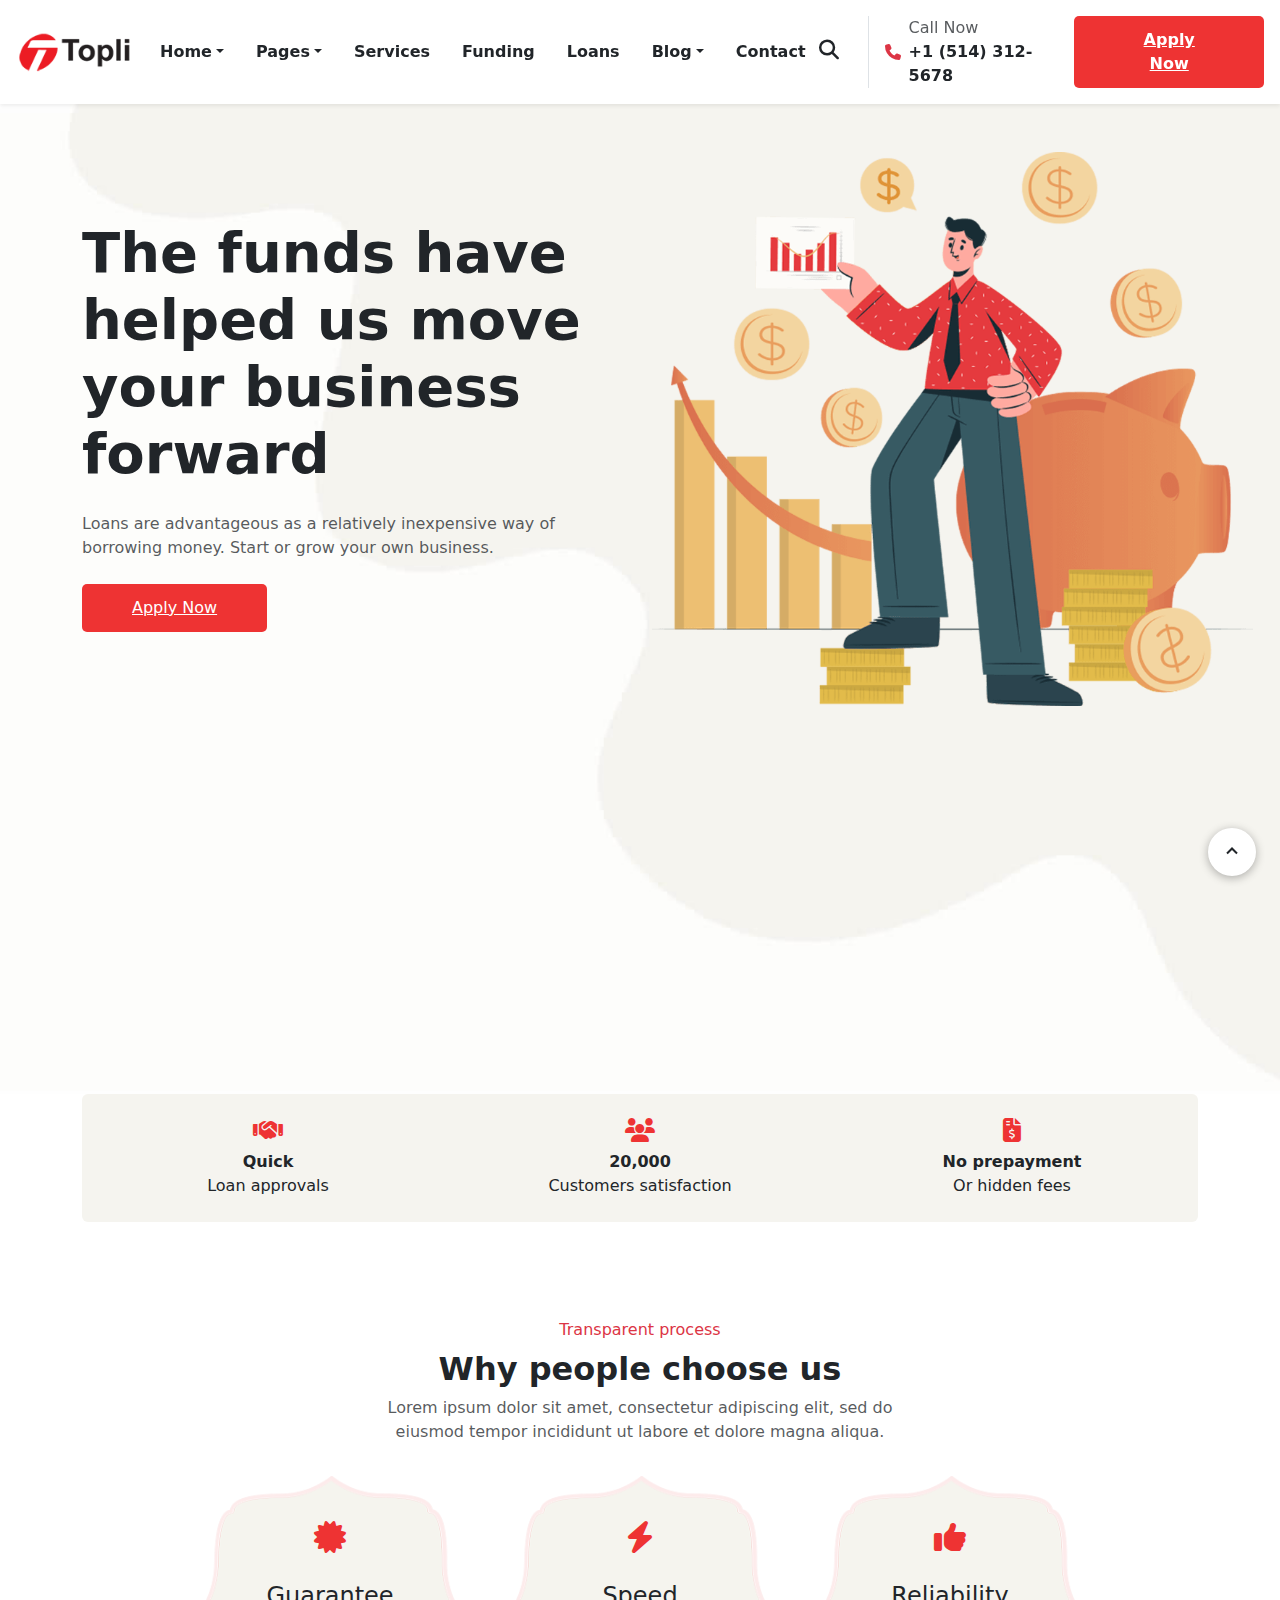
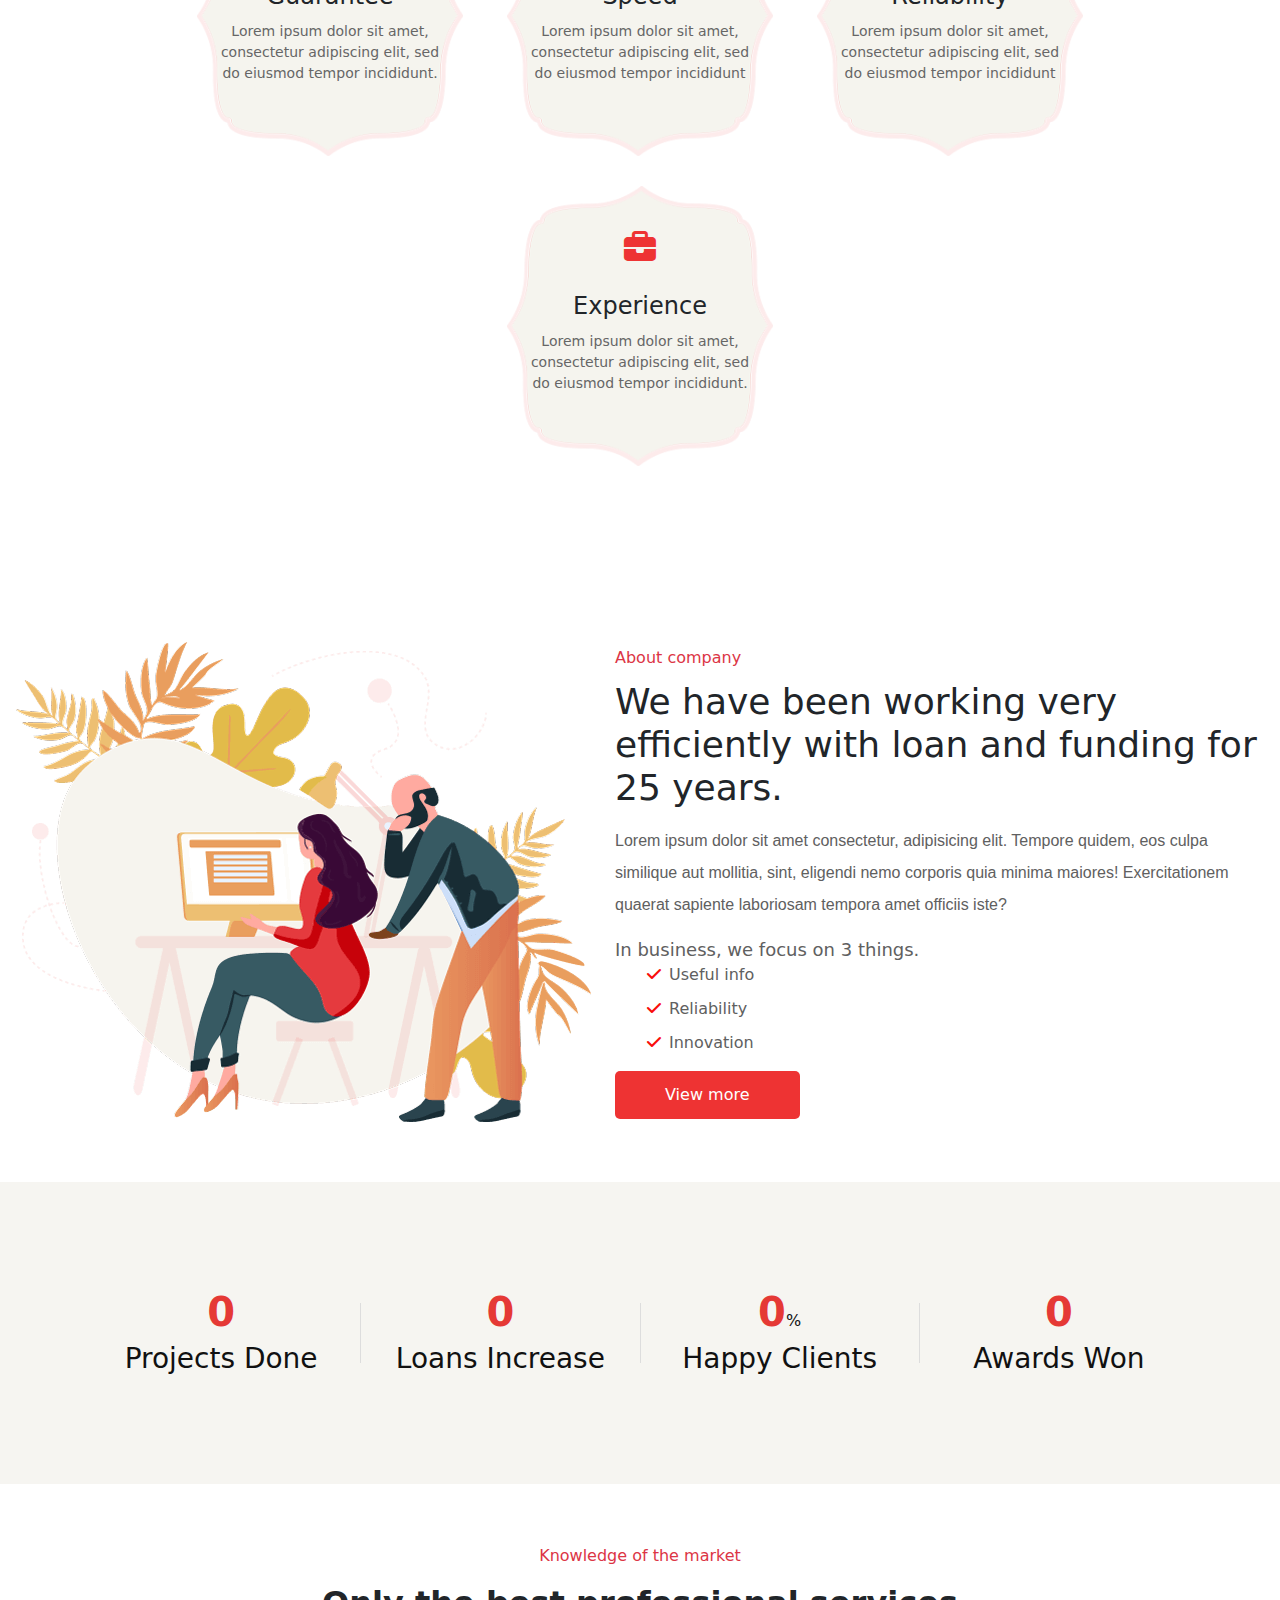
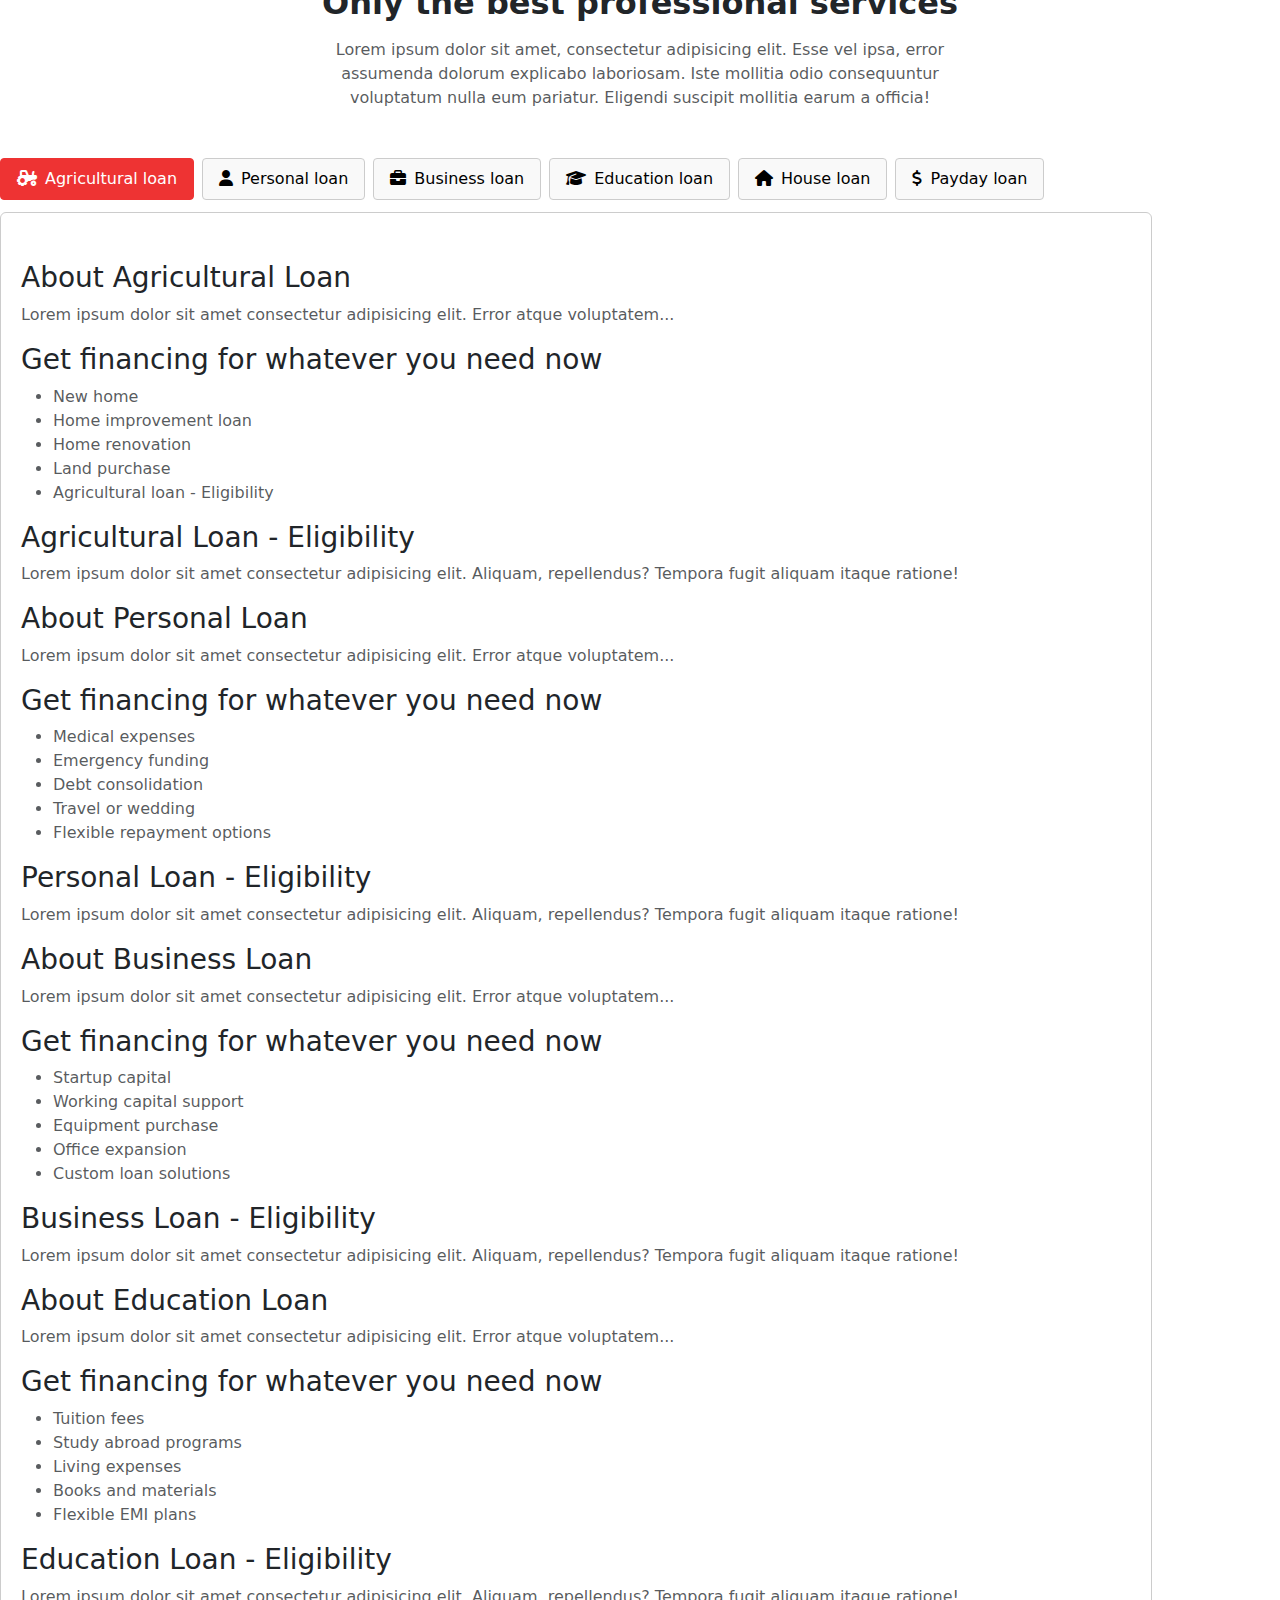
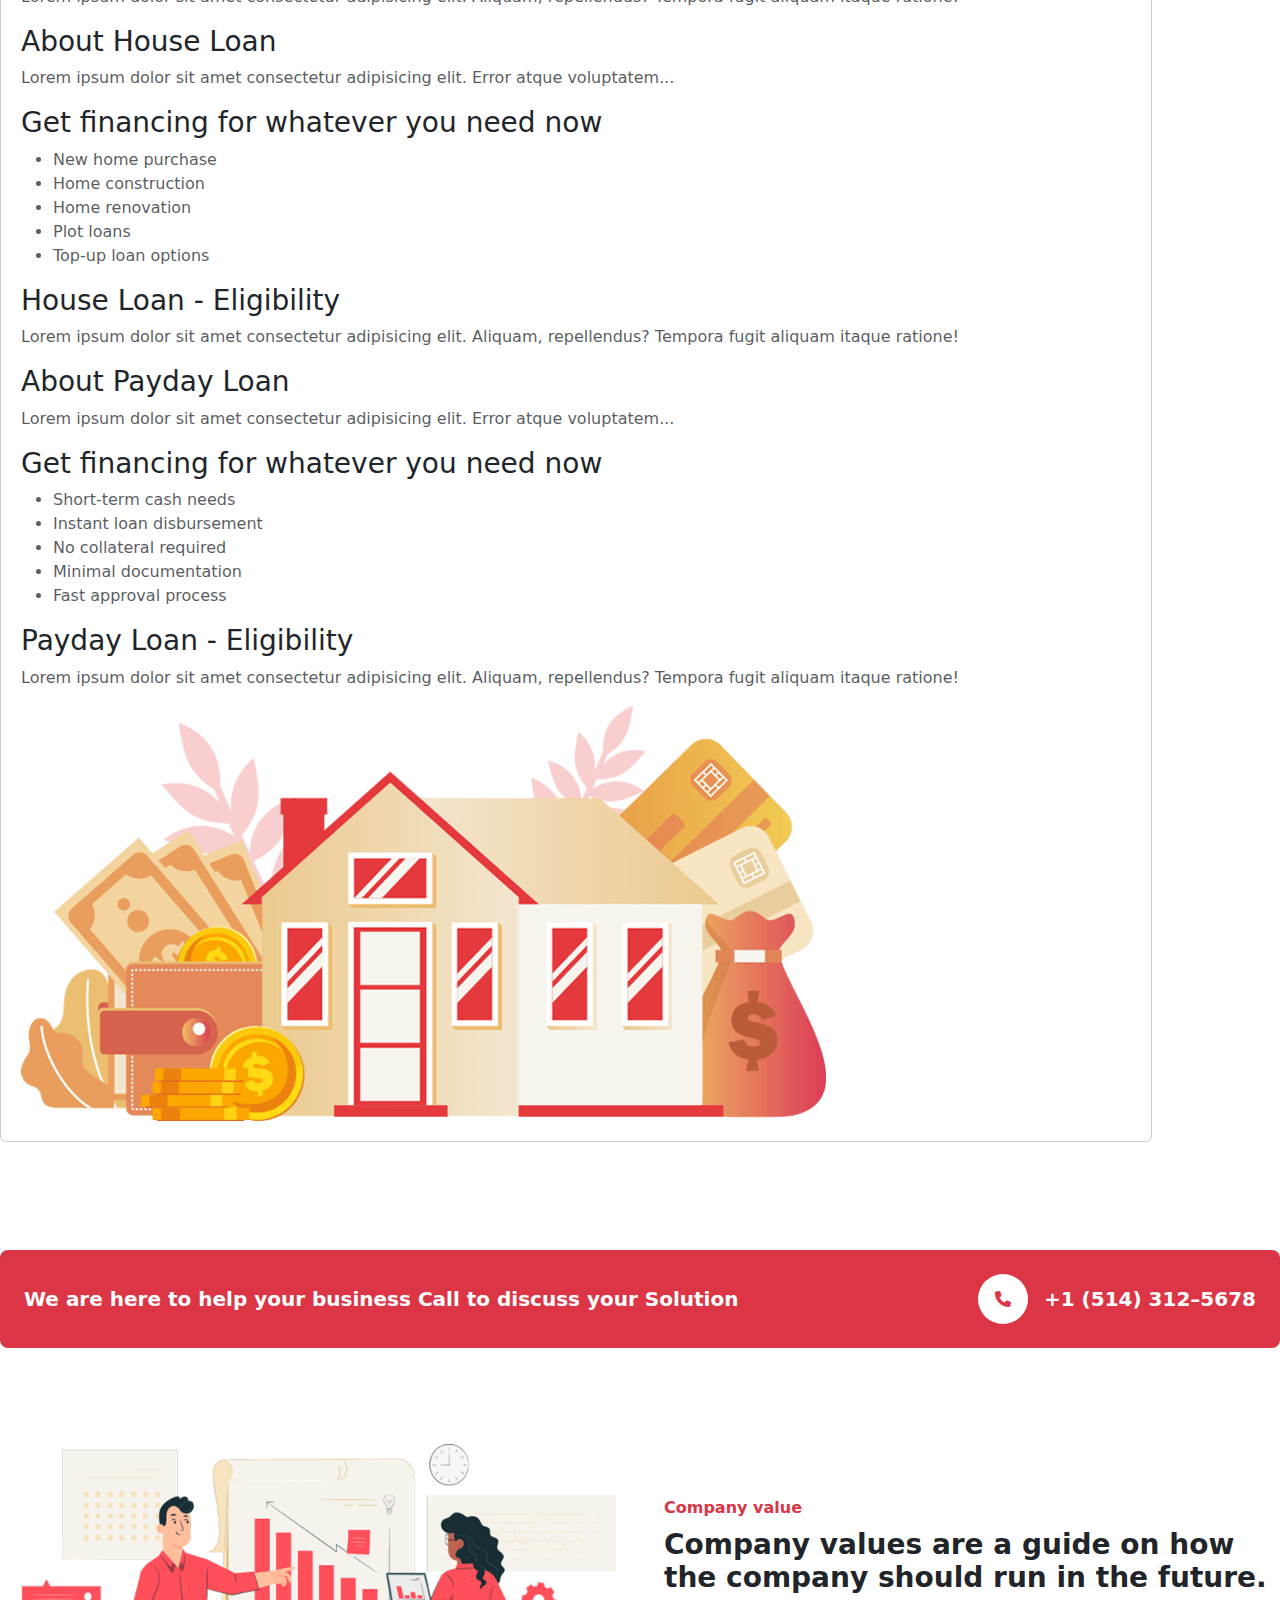
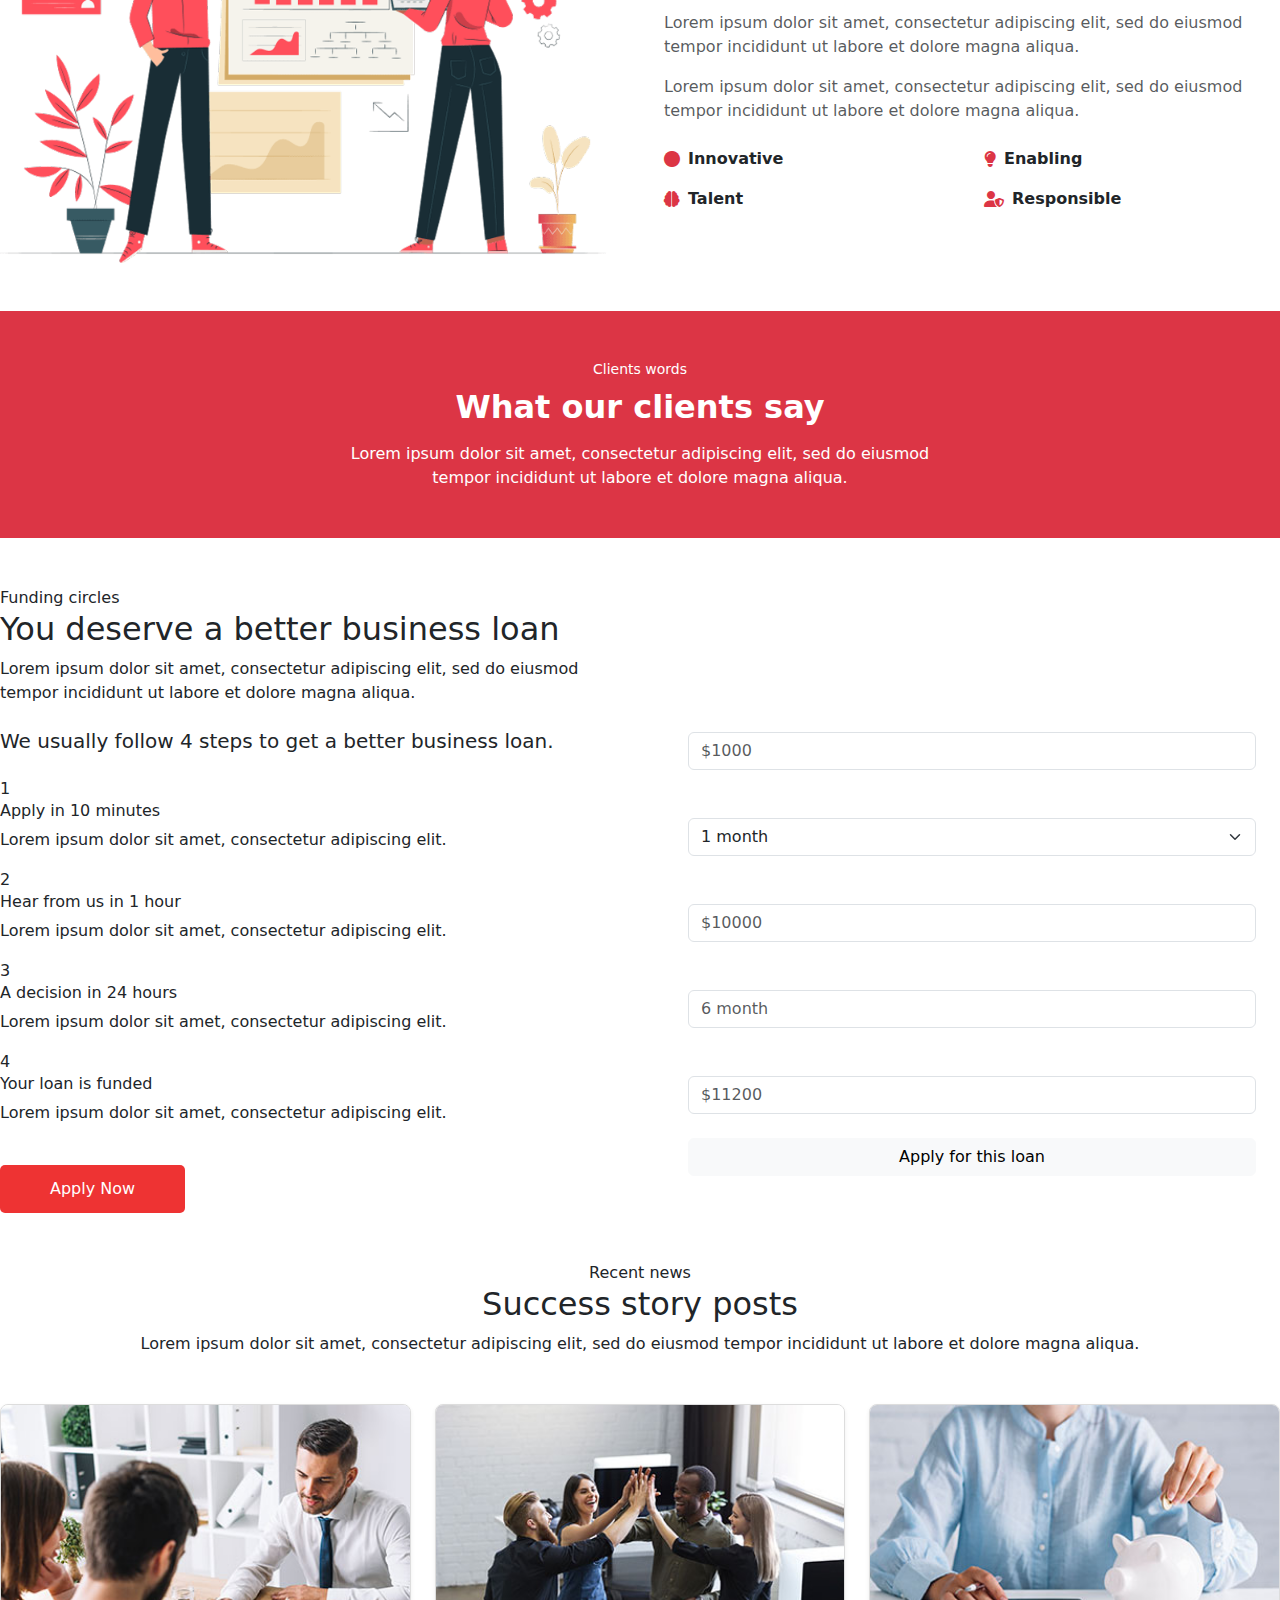
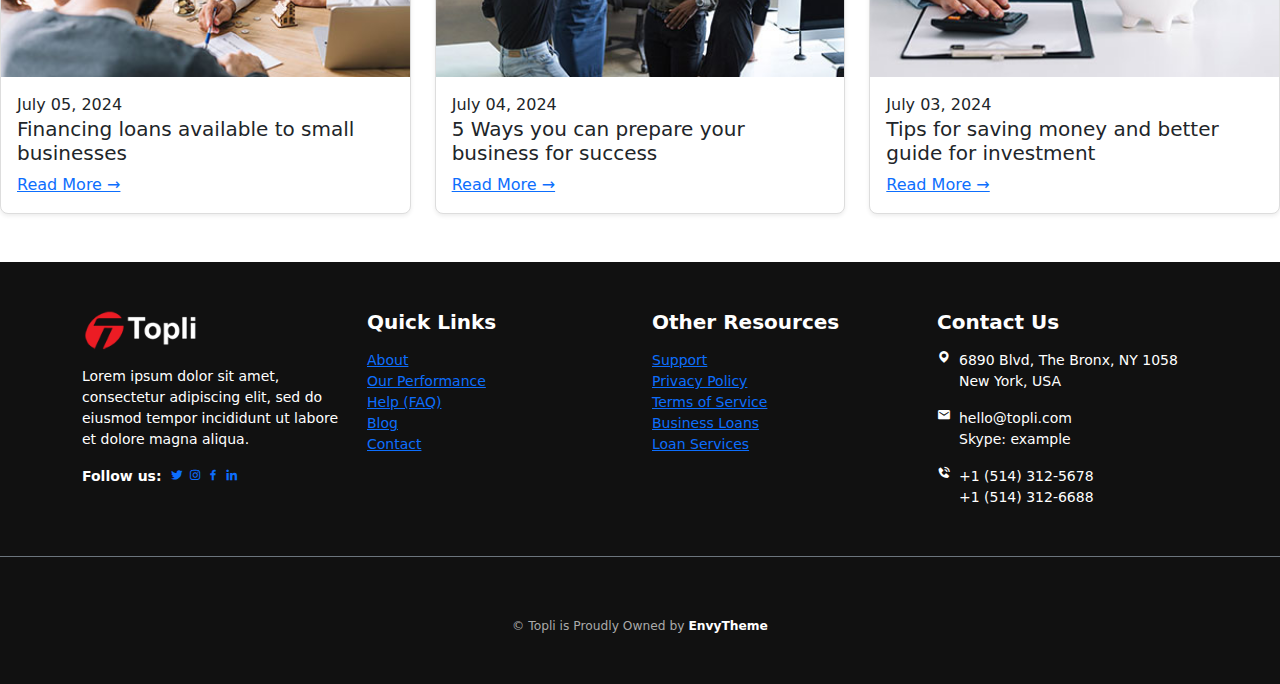
<file: index.html>
<!DOCTYPE html>
<html lang="en">

<head>
    <meta charset="UTF-8" />
    <title>Topli Basic Static</title>
    <meta name="viewport" content="width=device-width, initial-scale=1" />

    <!-- ================================
         CSS Stylesheets & Libraries
    ==================================== -->
    <link rel="stylesheet" href="css/style.css">
    <link rel="stylesheet" href="css/responsive.css">

    <!-- Bootstrap CSS -->
    <link href="https://cdn.jsdelivr.net/npm/bootstrap@5.3.2/dist/css/bootstrap.min.css" rel="stylesheet" />

    <!-- Font Awesome CSS -->
    <link rel="stylesheet" href="https://cdnjs.cloudflare.com/ajax/libs/font-awesome/6.4.2/css/all.min.css" />


</head>

<body>

    <!-- ================================
     Navbar Section (Improved Layout)
==================================== -->
    <nav class="navbar navbar-expand-lg bg-white sticky-top shadow-sm">
        <div class="w-100 d-flex py-2 justify-content-between align-items-center px-3">

            <!-- Logo -->
            <div class=" navbar-brand" href="#">
                <img src="assets/img/logo.png" alt="Topli Logo" height="40">
            </div>

            <div class="d-flex justify-content-end align-items-center ">
                <!-- Center Nav Links -->
                <div class=" md-block collapse navbar-collapse " id="topliNavbar">
                    <ul class="navbar-nav gap-3">
                        <li class="nav-item dropdown">
                            <a class="nav-link dropdown-toggle fw-bold text-dark" href="#"
                                data-bs-toggle="dropdown">Home</a>
                            <ul class="dropdown-menu">
                                <li><a class="dropdown-item" href="/index.html">Home One</a></li>
                                <li><a class="dropdown-item" href="/index.html">Home Two</a></li>
                            </ul>
                        </li>
                        <li class="nav-item dropdown">
                            <a class="nav-link dropdown-toggle fw-bold text-dark" href="#"
                                data-bs-toggle="dropdown">Pages</a>
                            <ul class="dropdown-menu">
                                <li><a class="dropdown-item fw-bold text-dark" href="/about.html">About</a></li>
                                <li><a class="dropdown-item fw-bold text-dark" href="/loan.html">Loan</a></li>
                                <li><a class="dropdown-item fw-bold text-dark" href="#">Team</a></li>
                            </ul>
                        </li>

                        <li class="nav-item"><a class="nav-link fw-bold text-dark" href="#">Services</a></li>
                        <li class="nav-item"><a class="nav-link fw-bold text-dark" href="#">Funding</a></li>
                        <li class="nav-item"><a class="nav-link fw-bold text-dark" href="/loan.html">Loans</a></li>
                        <li class="nav-item dropdown">
                            <a class="nav-link dropdown-toggle fw-bold text-dark" href="#"
                                data-bs-toggle="dropdown">Blog</a>
                            <ul class="dropdown-menu">
                                <li><a class="dropdown-item fw-bold text-dark" href="#">Blog List</a></li>
                                <li><a class="dropdown-item fw-bold text-dark" href="#">Blog Single</a></li>
                            </ul>
                        </li>
                        <li class="nav-item"><a class="nav-link fw-bold text-dark" href="/contact.html">Contact</a></li>
                    </ul>
                </div>

                <!-- Right Section -->
                <div class=" d-none d-md-flex align-items-center gap-3">

                    <!-- Search Icon -->
                    <button class="btn btn-link ps-1 text-dark">
                        <i class="fas fa-search fs-5"></i>
                    </button>

                    <!-- Call Info -->
                    <div class="d-flex align-items-center border-start px-3 gap-2">
                        <i class="fas fa-phone text-danger"></i>
                        <div class="d-flex flex-column ">
                            <span class="text-muted">Call Now</span>
                            <span class="fw-semibold text-dark">+1 (514) 312-5678</span>
                        </div>
                    </div>

                    <!-- Apply Now Button -->
                </div>
                <a href="#" class="d-none d-md-flex btn-primary fw-semibold">Apply Now</a>
            </div>
        </div>
    </nav>





    <!-- ================================
     Hero Section
    ==================================== -->
    <section class="py-5 bg-cover"
        style="background-image: url('assets/img/main-banner3.jpg'); background-size:cover; background-position: center center; background-repeat: no-repeat; background-attachment: unset; height: 110vh;">
        <div class="container">
            <div class="row align-items-center">
                <!-- Left: Text Content -->
                <div class="col-lg-6 mb-5 mb-lg-0">
                    <h1 class="display-4 fw-semibold mb-4">
                        The funds have helped us move your business forward
                    </h1>
                    <p class="mb-4 text-muted">
                        Loans are advantageous as a relatively inexpensive way of borrowing money. Start or grow your
                        own business.
                    </p>
                    <a href="#" class="btn-primary fe-semibold">Apply Now</a>
                </div>

                <!-- Right: Image -->
                <div class="col-lg-6 text-center">
                    <img src="assets/img/vector.png" class="img-fluid" alt="Hero illustration" style="max-width: 110%;">
                </div>
            </div>
        </div>
    </section>

    <!-- ================================
         Approvals Section
    ==================================== -->
    <div class="container">
        <div class="row g-0 text-center approvals rounded overflow-hidden">
            <div class="col-12 col-md-4 border-end-md custom-border-dark p-4 approval-card">
                <i class="fas fa-handshake"></i>
                <div><strong>Quick</strong><br>Loan approvals</div>
            </div>
            <div class="col-12 col-md-4 border-end-md custom-border-dark p-4 approval-card">
                <i class="fas fa-users"></i>
                <div><strong>20,000</strong><br>Customers satisfaction</div>
            </div>
            <div class="col-12 col-md-4 p-4 approval-card">
                <i class="fas fa-file-invoice-dollar"></i>
                <div><strong>No prepayment</strong><br>Or hidden fees</div>
            </div>
        </div>
    </div>




    <!-- ================================
         Why Choose Us Section
    ==================================== -->
    <section class="section py-5 my-5">
        <div class="container">
            <div class="section-title text-center">
                <span class="text-danger fw-medium">Transparent process</span>
                <h2 class="fw-bold">Why people choose us</h2>
                <p class="text-muted mx-auto w-50">
                    Lorem ipsum dolor sit amet, consectetur adipiscing elit, sed do eiusmod tempor incididunt ut labore
                    et dolore magna aliqua.
                </p>
            </div>


            <div class="features">
                <div class="feature">
                    <i class="fas fa-certificate"></i>
                    <h3>Guarantee</h3>
                    <p>Lorem ipsum dolor sit amet, consectetur adipiscing elit, sed do eiusmod tempor incididunt.</p>
                </div>
                <div class="feature">
                    <i class="fas fa-bolt"></i>
                    <h3>Speed</h3>
                    <p>Lorem ipsum dolor sit amet, consectetur adipiscing elit, sed do eiusmod tempor incididunt</p>
                </div>
                <div class="feature">
                    <i class="fas fa-thumbs-up"></i>
                    <h3>Reliability</h3>
                    <p>Lorem ipsum dolor sit amet, consectetur adipiscing elit, sed do eiusmod tempor incididunt</p>
                </div>
                <div class="feature">
                    <i class="fas fa-briefcase"></i>
                    <h3>Experience</h3>
                    <p>Lorem ipsum dolor sit amet, consectetur adipiscing elit, sed do eiusmod tempor incididunt.</p>
                </div>
            </div>
        </div>
    </section>



    <!-- ================================
         About Section
    ==================================== -->
    <section class="section">
        <div class="px-3">
            <div class="about">
                <div><img src="assets/img/image4.png" alt="About us image"></div>
                <div>
                    <span class="text-danger">About company</span>
                    <h3>We have been working very efficiently with loan and funding for 25 years.</h3>
                    <p>Lorem ipsum dolor sit amet consectetur, adipisicing elit. Tempore quidem, eos culpa similique aut
                        mollitia, sint, eligendi nemo corporis quia minima maiores! Exercitationem quaerat sapiente
                        laboriosam tempora amet officiis iste?</p>
                    <strong>In business, we focus on 3 things.</strong>
                    <ul>
                        <li><i class="fa-solid fa-check pe-2" style="color: #f90b0b;"></i>Useful info</li>
                        <li><i class="fa-solid fa-check pe-2" style="color: #f90b0b;"></i>Reliability</li>
                        <li><i class="fa-solid fa-check pe-2" style="color: #f90b0b;"></i>Innovation</li>
                    </ul>
                    <button class="btn-primary">View more</button>
                </div>
            </div>
        </div>
    </section>

    <!-- ================================
     Fun Facts Section
==================================== -->
    <section class="section fun-facts-section" style="background: #f6f5f1;">
        <div class="container">
            <div class="fun-facts">
                <div class="fact">
                    <div class="counter">100</div>
                    <h3>Projects Done</h3>
                </div>
                <div class="divider"></div>
                <div class="fact">
                    <div class="counter">5000</div>
                    <h3>Loans Increase</h3>
                </div>
                <div class="divider"></div>
                <div class="fact">
                    <div><span class="counter">99</span><span class="percent-symbol">%</span></div>
                    <h3>Happy Clients</h3>
                </div>
                <div class="divider"></div>
                <div class="fact">
                    <div class="counter">10</div>
                    <h3>Awards Won</h3>
                </div>
            </div>
        </div>
    </section>



    <!-- ================================
     Services Tabs Section
==================================== -->
    <section class="section services-tabs-section">
        <div class="">
            <div class="text-center mb-5 w-50 mx-auto">
                <span class="text-danger">Knowledge of the market</span>
                <h2 class="my-3" style="font-weight: 600; ">Only the best professional services</h2>
                <p class="text-muted">Lorem ipsum dolor sit amet, consectetur adipisicing elit. Esse vel ipsa, error
                    assumenda dolorum explicabo laboriosam. Iste mollitia odio consequuntur voluptatum nulla eum
                    pariatur. Eligendi suscipit mollitia earum a officia!</p>
            </div>

            <div class="tabs-wrapper">
                <div class="tabs">
                    <div class="tabs-nav" id="tabs-nav">
                        <button class="tab-btn active" data-tab="agricultural"> <i
                                class="fa-solid fa-tractor pe-2"></i>Agricultural loan</button>
                        <button class="tab-btn" data-tab="personal"> <i class="fa-solid fa-user pe-2"></i>Personal
                            loan</button>
                        <button class="tab-btn" data-tab="business"> <i class="fa-solid fa-briefcase pe-2"></i>Business
                            loan</button>
                        <button class="tab-btn" data-tab="education"> <i
                                class="fa-solid fa-graduation-cap pe-2"></i>Education loan</button>
                        <button class="tab-btn" data-tab="home"> <i class="fa-solid fa-home pe-2"></i>House
                            loan</button>
                        <button class="tab-btn" data-tab="payday"> <i class="fa-solid fa-dollar-sign pe-2"></i>Payday
                            loan</button>
                    </div>
                    <div class="tab-content pt-5" style="width: 90%;" id="tab-content">
                        <div>
                            <div class="tab-pane active" data-content="agricultural">
                                <h3>About Agricultural Loan</h3>
                                <p class="text-muted">Lorem ipsum dolor sit amet consectetur adipisicing elit. Error
                                    atque voluptatem...
                                </p>

                                <h3>Get financing for whatever you need now</h3>
                                <ul>
                                    <li class="text-muted">New home</li>
                                    <li class="text-muted">Home improvement loan</li>
                                    <li class="text-muted">Home renovation</li>
                                    <li class="text-muted">Land purchase</li>
                                    <li class="text-muted">Agricultural loan - Eligibility</li>
                                </ul>

                                <h3>Agricultural Loan - Eligibility</h3>
                                <p class="text-muted">Lorem ipsum dolor sit amet consectetur adipisicing elit. Aliquam,
                                    repellendus?
                                    Tempora fugit aliquam itaque ratione!</p>
                            </div>

                            <div class="tab-pane" data-content="personal">
                                <h3>About Personal Loan</h3>
                                <p class="text-muted">Lorem ipsum dolor sit amet consectetur adipisicing elit. Error
                                    atque voluptatem...
                                </p>

                                <h3>Get financing for whatever you need now</h3>
                                <ul>
                                    <li class="text-muted">Medical expenses</li>
                                    <li class="text-muted">Emergency funding</li>
                                    <li class="text-muted">Debt consolidation</li>
                                    <li class="text-muted">Travel or wedding</li>
                                    <li class="text-muted">Flexible repayment options</li>
                                </ul>

                                <h3>Personal Loan - Eligibility</h3>
                                <p class="text-muted">Lorem ipsum dolor sit amet consectetur adipisicing elit. Aliquam,
                                    repellendus?
                                    Tempora fugit aliquam itaque ratione!</p>
                            </div>

                            <div class="tab-pane" data-content="business">
                                <h3>About Business Loan</h3>
                                <p class="text-muted">Lorem ipsum dolor sit amet consectetur adipisicing elit. Error
                                    atque voluptatem...
                                </p>

                                <h3>Get financing for whatever you need now</h3>
                                <ul>
                                    <li class="text-muted">Startup capital</li>
                                    <li class="text-muted">Working capital support</li>
                                    <li class="text-muted">Equipment purchase</li>
                                    <li class="text-muted">Office expansion</li>
                                    <li class="text-muted">Custom loan solutions</li>
                                </ul>

                                <h3>Business Loan - Eligibility</h3>
                                <p class="text-muted">Lorem ipsum dolor sit amet consectetur adipisicing elit. Aliquam,
                                    repellendus?
                                    Tempora fugit aliquam itaque ratione!</p>
                            </div>

                            <div class="tab-pane" data-content="education">
                                <h3>About Education Loan</h3>
                                <p class="text-muted">Lorem ipsum dolor sit amet consectetur adipisicing elit. Error
                                    atque voluptatem...
                                </p>

                                <h3>Get financing for whatever you need now</h3>
                                <ul>
                                    <li class="text-muted">Tuition fees</li>
                                    <li class="text-muted">Study abroad programs</li>
                                    <li class="text-muted">Living expenses</li>
                                    <li class="text-muted">Books and materials</li>
                                    <li class="text-muted">Flexible EMI plans</li>
                                </ul>

                                <h3>Education Loan - Eligibility</h3>
                                <p class="text-muted">Lorem ipsum dolor sit amet consectetur adipisicing elit. Aliquam,
                                    repellendus?
                                    Tempora fugit aliquam itaque ratione!</p>
                            </div>

                            <div class="tab-pane" data-content="home">
                                <h3>About House Loan</h3>
                                <p class="text-muted">Lorem ipsum dolor sit amet consectetur adipisicing elit. Error
                                    atque voluptatem...
                                </p>

                                <h3>Get financing for whatever you need now</h3>
                                <ul>
                                    <li class="text-muted">New home purchase</li>
                                    <li class="text-muted">Home construction</li>
                                    <li class="text-muted">Home renovation</li>
                                    <li class="text-muted">Plot loans</li>
                                    <li class="text-muted">Top-up loan options</li>
                                </ul>

                                <h3>House Loan - Eligibility</h3>
                                <p class="text-muted">Lorem ipsum dolor sit amet consectetur adipisicing elit. Aliquam,
                                    repellendus?
                                    Tempora fugit aliquam itaque ratione!</p>
                            </div>

                            <div class="tab-pane" data-content="payday">
                                <h3>About Payday Loan</h3>
                                <p class="text-muted">Lorem ipsum dolor sit amet consectetur adipisicing elit. Error
                                    atque voluptatem...
                                </p>

                                <h3>Get financing for whatever you need now</h3>
                                <ul>
                                    <li class="text-muted">Short-term cash needs</li>
                                    <li class="text-muted">Instant loan disbursement</li>
                                    <li class="text-muted">No collateral required</li>
                                    <li class="text-muted">Minimal documentation</li>
                                    <li class="text-muted">Fast approval process</li>
                                </ul>

                                <h3>Payday Loan - Eligibility</h3>
                                <p class="text-muted">Lorem ipsum dolor sit amet consectetur adipisicing elit. Aliquam,
                                    repellendus?
                                    Tempora fugit aliquam itaque ratione!</p>
                            </div>
                        </div>

                        <div class="value-img">
                            <img src="assets/img/services-tab2.png" alt="value">
                        </div>
                    </div>
                </div>
            </div>
    </section>

    <!-- ================================
         Company Values Section
    ==================================== -->

    <section class="py-5">
        <div class="loan-block-container">
            <!-- CONTACT BOX -->
            <div
                class="bg-danger text-white rounded-3 p-4 d-flex flex-column flex-md-row justify-content-between align-items-center text-center text-md-start gap-3">
                <h5 class="mb-0 fw-semibold">We are here to help your business Call to discuss your Solution</h5>
                <div class="d-flex align-items-center gap-3">
                    <div class="bg-white text-danger rounded-circle d-flex justify-content-center align-items-center"
                        style="width: 50px; height: 50px;">
                        <i class="fas fa-phone"></i>
                    </div>
                    <h5 class="mb-0 fw-bold">+1 (514) 312–5678</h5>
                </div>
            </div>
        </div>
    </section>

    <!-- ================================
         Company Values Section
    ==================================== -->
    <section class="py-5">
        <div class="loan-block-container">
            <!-- COMPANY VALUES -->
            <div class="row align-items-center g-5">

                <!-- LEFT IMAGE -->
                <div class="col-lg-6">
                    <img src="assets/img/value.png" alt="Company Values" class="img-fluid" />
                    <!-- ⬆️ Replace path with your actual image -->
                </div>

                <!-- RIGHT TEXT -->
                <div class="col-lg-6">
                    <span class="text-danger d-block mb-2 fw-semibold">Company value</span>
                    <h3 class="fw-bold mb-3">Company values are a guide on how the company should run in the future.
                    </h3>
                    <p class="text-muted">Lorem ipsum dolor sit amet, consectetur adipiscing elit, sed do eiusmod tempor
                        incididunt ut labore et dolore magna aliqua.</p>
                    <p class="text-muted mb-4">Lorem ipsum dolor sit amet, consectetur adipiscing elit, sed do eiusmod
                        tempor incididunt ut labore et dolore magna aliqua.</p>

                    <div class="row gy-3">
                        <div class="col-6 d-flex align-items-center">
                            <i class="fas fa-circle text-danger me-2"></i><strong>Innovative</strong>
                        </div>
                        <div class="col-6 d-flex align-items-center">
                            <i class="fas fa-lightbulb text-danger me-2"></i><strong>Enabling</strong>
                        </div>
                        <div class="col-6 d-flex align-items-center">
                            <i class="fas fa-brain text-danger me-2"></i><strong>Talent</strong>
                        </div>
                        <div class="col-6 d-flex align-items-center">
                            <i class="fas fa-user-shield text-danger me-2"></i><strong>Responsible</strong>
                        </div>
                    </div>
                </div>

            </div>
        </div>
    </section>

    <!-- ================================
         Testimonials Section
    ==================================== -->
    <section class="bg-danger text-white py-5 text-center">
        <div class="container">
            <small class="d-block mb-2">Clients words</small>
            <h2 class="fw-bold mb-3">What our clients say</h2>
            <p class="mb-0" style="max-width: 600px; margin: 0 auto;">
                Lorem ipsum dolor sit amet, consectetur adipiscing elit, sed do eiusmod tempor
                incididunt ut labore et dolore magna aliqua.
            </p>
        </div>
    </section>

    <!-- ================================
         Loan Steps & Calculator Section
    ==================================== -->
    <section class="loan-section py-5">
        <div class="loan-block-container">
            <div class="row align-items-start g-5">

                <!-- LEFT: Steps -->
                <div class="col-lg-6">
                    <div class="mb-4">
                        <span class="loan-subtitle">Funding circles</span>
                        <h2 class="loan-title">You deserve a better business loan</h2>
                        <p class="loan-desc">Lorem ipsum dolor sit amet, consectetur adipiscing elit, sed do eiusmod
                            tempor incididunt ut labore et dolore magna aliqua.</p>
                    </div>

                    <h5 class="mb-4">We usually follow 4 steps to get a better business loan.</h5>

                    <!-- Loan Steps Wrapper -->
                    <div>
                        <div class="loan-step">
                            <div class="step-number">1</div>
                            <div class="step-content">
                                <h6>Apply in 10 minutes</h6>
                                <p>Lorem ipsum dolor sit amet, consectetur adipiscing elit.</p>
                            </div>
                        </div>

                        <div class="loan-step">
                            <div class="step-number">2</div>
                            <div class="step-content">
                                <h6>Hear from us in 1 hour</h6>
                                <p>Lorem ipsum dolor sit amet, consectetur adipiscing elit.</p>
                            </div>
                        </div>

                        <div class="loan-step">
                            <div class="step-number">3</div>
                            <div class="step-content">
                                <h6>A decision in 24 hours</h6>
                                <p>Lorem ipsum dolor sit amet, consectetur adipiscing elit.</p>
                            </div>
                        </div>

                        <div class="loan-step">
                            <div class="step-number">4</div>
                            <div class="step-content">
                                <h6>Your loan is funded</h6>
                                <p>Lorem ipsum dolor sit amet, consectetur adipiscing elit.</p>
                            </div>
                        </div>
                    </div>

                    <button class="btn-primary mt-4">Apply Now</button>
                </div>

                <!-- RIGHT: Calculator Form -->
                <div class="col-lg-6">
                    <div class="loan-rate-form p-4">
                        <span class="text-white d-block mb-2">Calculate your rate</span>
                        <h3 class="text-white mb-4">How much do you need?</h3>
                        <form>
                            <div class="mb-3">
                                <label class="form-label text-white">Type The Money</label>
                                <input type="text" class="form-control" placeholder="$1000">
                            </div>
                            <div class="mb-3">
                                <label class="form-label text-white">Select The Month/Years</label>
                                <select class="form-select">
                                    <option>1 month</option>
                                    <option>2 month</option>
                                    <option>3 month</option>
                                    <option>4 month</option>
                                    <option>6 month</option>
                                    <option>1 Year</option>
                                    <option>2 Years</option>
                                </select>
                            </div>
                            <div class="mb-3">
                                <label class="form-label text-white">Borrowing</label>
                                <input type="text" class="form-control" placeholder="$10000">
                            </div>
                            <div class="mb-3">
                                <label class="form-label text-white">Term Of Use</label>
                                <input type="text" class="form-control" placeholder="6 month">
                            </div>
                            <div class="mb-4">
                                <label class="form-label text-white">The Total You Will Pay</label>
                                <input type="text" class="form-control" placeholder="$11200">
                            </div>
                            <button type="submit" class="btn btn-light w-100">Apply for this loan</button>
                        </form>
                    </div>
                </div>

            </div>
        </div>
    </section>




    <!-- ================================
         Blog Section
    ==================================== -->
    <!-- ===== BLOG SECTION START ===== -->
    <section class="blog-section">
        <div class="custom-container">
            <div class="blog-header text-center mb-5">
                <span class="blog-subtitle">Recent news</span>
                <h2 class="blog-title">Success story posts</h2>
                <p class="blog-description">
                    Lorem ipsum dolor sit amet, consectetur adipiscing elit, sed do eiusmod tempor incididunt ut labore
                    et dolore magna aliqua.
                </p>
            </div>

            <div class="row g-4">
                <!-- Blog Card 1 -->
                <div class="col-md-6 col-lg-4">
                    <div class="blog-card h-100 shadow-sm">
                        <img src="assets/img/image1.jpg" class="img-fluid w-100" alt="blog post">
                        <div class="blog-content">
                            <span class="blog-date">July 05, 2024</span>
                            <h5 class="blog-post-title">Financing loans available to small businesses</h5>
                            <a href="#" class="blog-read-more">Read More →</a>
                        </div>
                    </div>
                </div>

                <!-- Blog Card 2 -->
                <div class="col-md-6 col-lg-4">
                    <div class="blog-card h-100 shadow-sm">
                        <img src="assets/img/image2.jpg" class="img-fluid w-100" alt="blog post">
                        <div class="blog-content">
                            <span class="blog-date">July 04, 2024</span>
                            <h5 class="blog-post-title">5 Ways you can prepare your business for success</h5>
                            <a href="#" class="blog-read-more">Read More →</a>
                        </div>
                    </div>
                </div>

                <!-- Blog Card 3 -->
                <div class="col-md-6 col-lg-4">
                    <div class="blog-card h-100 shadow-sm">
                        <img src="assets/img/image3.jpg" class="img-fluid w-100" alt="blog post">
                        <div class="blog-content">
                            <span class="blog-date">July 03, 2024</span>
                            <h5 class="blog-post-title">Tips for saving money and better guide for investment</h5>
                            <a href="#" class="blog-read-more">Read More →</a>
                        </div>
                    </div>
                </div>
            </div>
        </div>
    </section>

    <!-- ===== WHITE SPACE BELOW BLOG SECTION ===== -->
    <div class="blog-spacer"></div>

    <!-- ================================
         Footer Section
    ==================================== -->

    <!-- Boxicons (Icons) -->
    <link href="https://unpkg.com/boxicons@2.1.4/css/boxicons.min.css" rel="stylesheet" />
    <link href="https://cdn.jsdelivr.net/npm/bootstrap@5.3.2/dist/css/bootstrap.min.css" rel="stylesheet">

    <footer class="footer-custom text-white pt-5 pb-5 mt-5">
        <div class="container">
            <div class="row gy-4">

                <!-- Column 1: Logo & About -->
                <div class="col-lg-3 col-md-6">
                    <img src="assets/img/logo2.png" alt="Topli Logo" class="mb-3" style="width: 120px;">
                    <p class="mb-3">Lorem ipsum dolor sit amet, consectetur adipiscing elit, sed do eiusmod tempor
                        incididunt ut labore et dolore magna aliqua.</p>
                    <div class="d-flex align-items-center mt-3">
                        <strong class="me-2">Follow us:</strong>
                        <div class="social-icons">
                            <a href="#"><i class='bx bxl-twitter'></i></a>
                            <a href="#"><i class='bx bxl-instagram'></i></a>
                            <a href="#"><i class='bx bxl-facebook'></i></a>
                            <a href="#"><i class='bx bxl-linkedin'></i></a>
                        </div>
                    </div>

                </div>

                <!-- Column 2: Quick Links -->
                <div class="col-lg-3 col-md-6">
                    <h5 class="fw-bold mb-3 footer-heading">Quick Links</h5>
                    <ul class="list-unstyled">
                        <li><a href="#" class="footer-link">About</a></li>
                        <li><a href="#" class="footer-link">Our Performance</a></li>
                        <li><a href="#" class="footer-link">Help (FAQ)</a></li>
                        <li><a href="#" class="footer-link">Blog</a></li>
                        <li><a href="#" class="footer-link">Contact</a></li>
                    </ul>
                </div>

                <!-- Column 3: Other Resources -->
                <div class="col-lg-3 col-md-6">
                    <h5 class="fw-bold mb-3 footer-heading">Other Resources</h5>
                    <ul class="list-unstyled">
                        <li><a href="#" class="footer-link">Support</a></li>
                        <li><a href="#" class="footer-link">Privacy Policy</a></li>
                        <li><a href="#" class="footer-link">Terms of Service</a></li>
                        <li><a href="#" class="footer-link">Business Loans</a></li>
                        <li><a href="#" class="footer-link">Loan Services</a></li>
                    </ul>
                </div>

                <!-- Column 4: Contact -->
                <div class="col-lg-3 col-md-6">
                    <h5 class="fw-bold mb-3 footer-heading">Contact Us</h5>
                    <div class="d-flex mb-3">
                        <i class='bx bxs-map me-2 icon-red'></i>
                        <span>6890 Blvd, The Bronx, NY 1058 New York, USA</span>
                    </div>
                    <div class="d-flex mb-3">
                        <i class='bx bxs-envelope me-2 icon-red'></i>
                        <div>
                            <div>hello@topli.com</div>
                            <div>Skype: example</div>
                        </div>
                    </div>
                    <div class="d-flex">
                        <i class='bx bxs-phone-call me-2 icon-red'></i>
                        <div>
                            <div>+1 (514) 312-5678</div>
                            <div>+1 (514) 312-6688</div>
                        </div>
                    </div>
                </div>

            </div>
        </div>

        <!-- Footer Bottom -->
        <div class="text-center mt-5 pt-5 border-top border-secondary   ">
            <p class="mb-0 small">© Topli is Proudly Owned by <a href="https://envytheme.com" target="_blank"
                    class="fw-bold text-white text-decoration-none">EnvyTheme</a></p>
        </div>

        <!-- Back to Top -->
        <div class="position-fixed bottom-0 end-0 m-4 bg-white text-dark rounded-circle d-flex align-items-center justify-content-center"
            style="width: 48px; height: 48px; cursor: pointer; box-shadow: 0 2px 10px rgba(0,0,0,0.3);"
            onclick="window.scrollTo({top: 0, behavior: 'smooth'});">
            <i class='bx bx-chevron-up fs-4'></i>
        </div>
    </footer>

    <!-- ================================
         Scripts
    ==================================== -->
    <script src="js/script.js"></script>
    <script src="https://cdn.jsdelivr.net/npm/bootstrap@5.3.0/dist/js/bootstrap.bundle.min.js"></script>

</body>

</html>
</file>
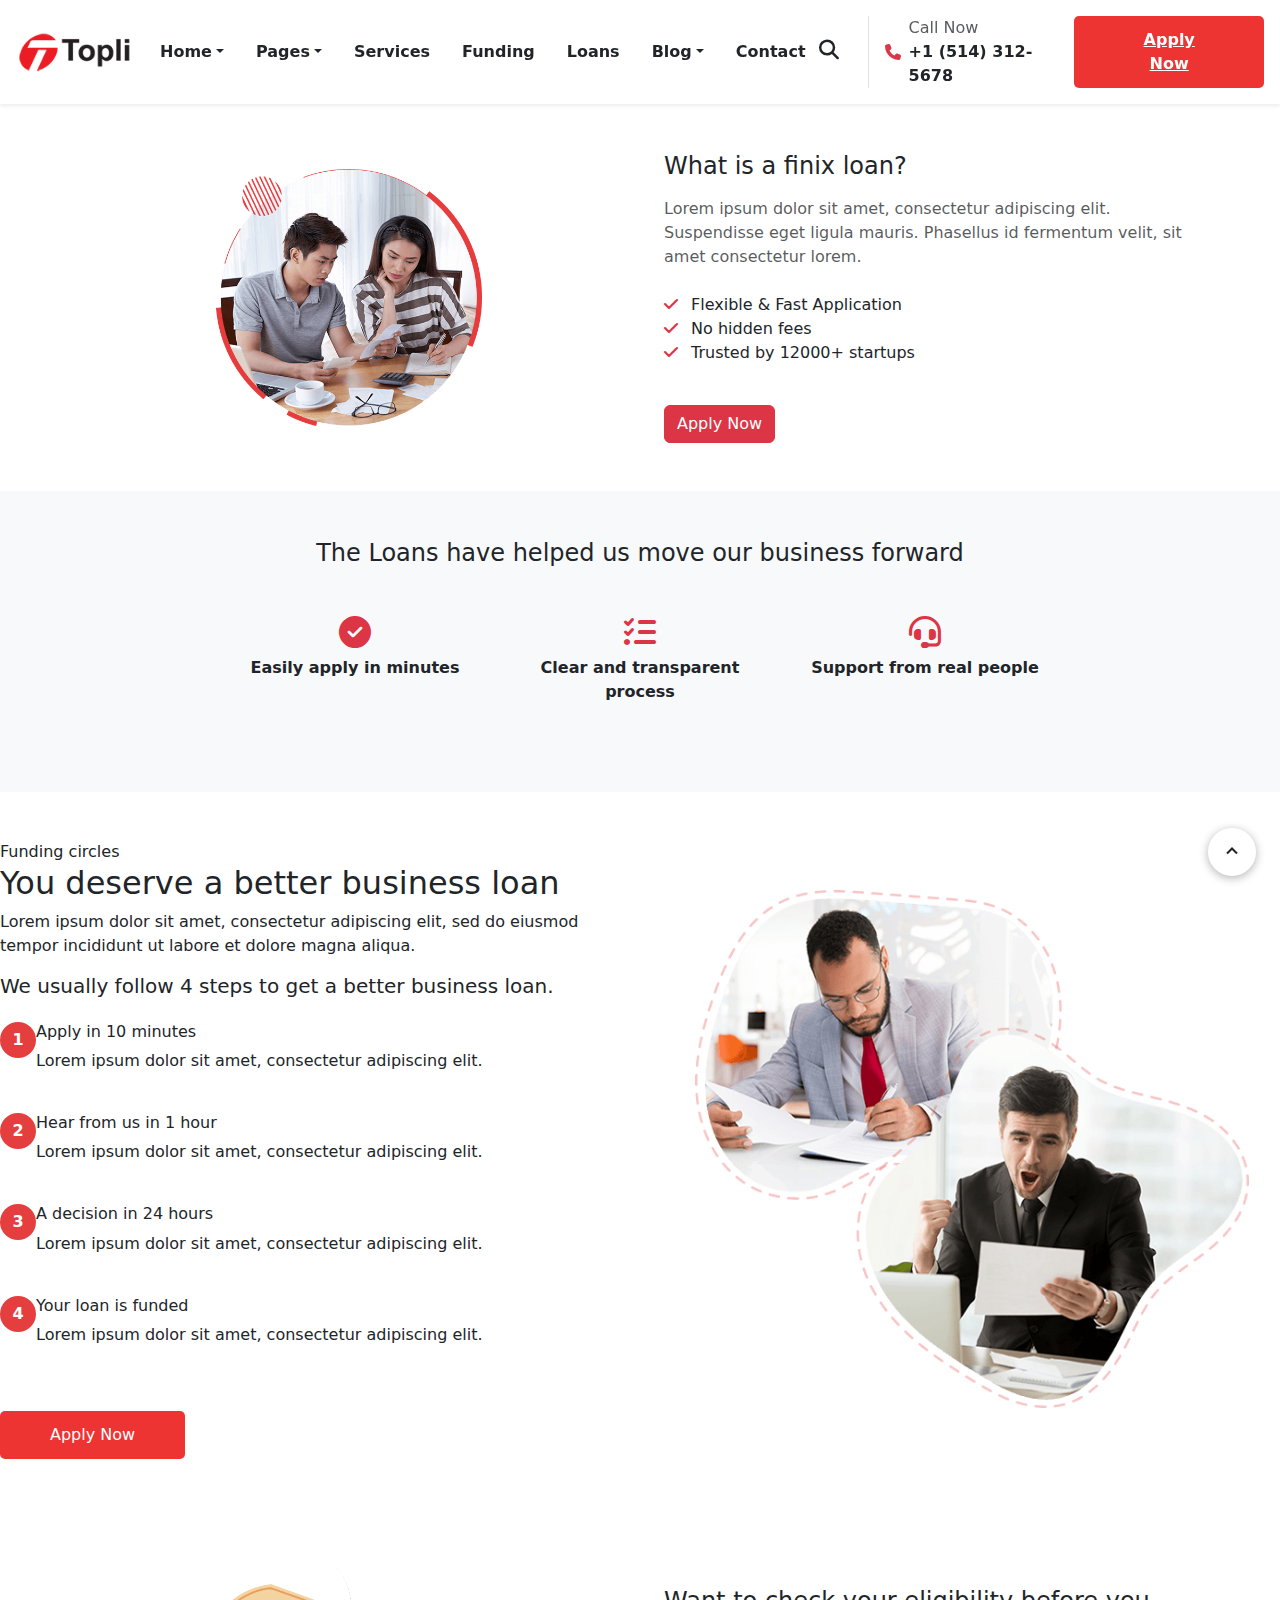
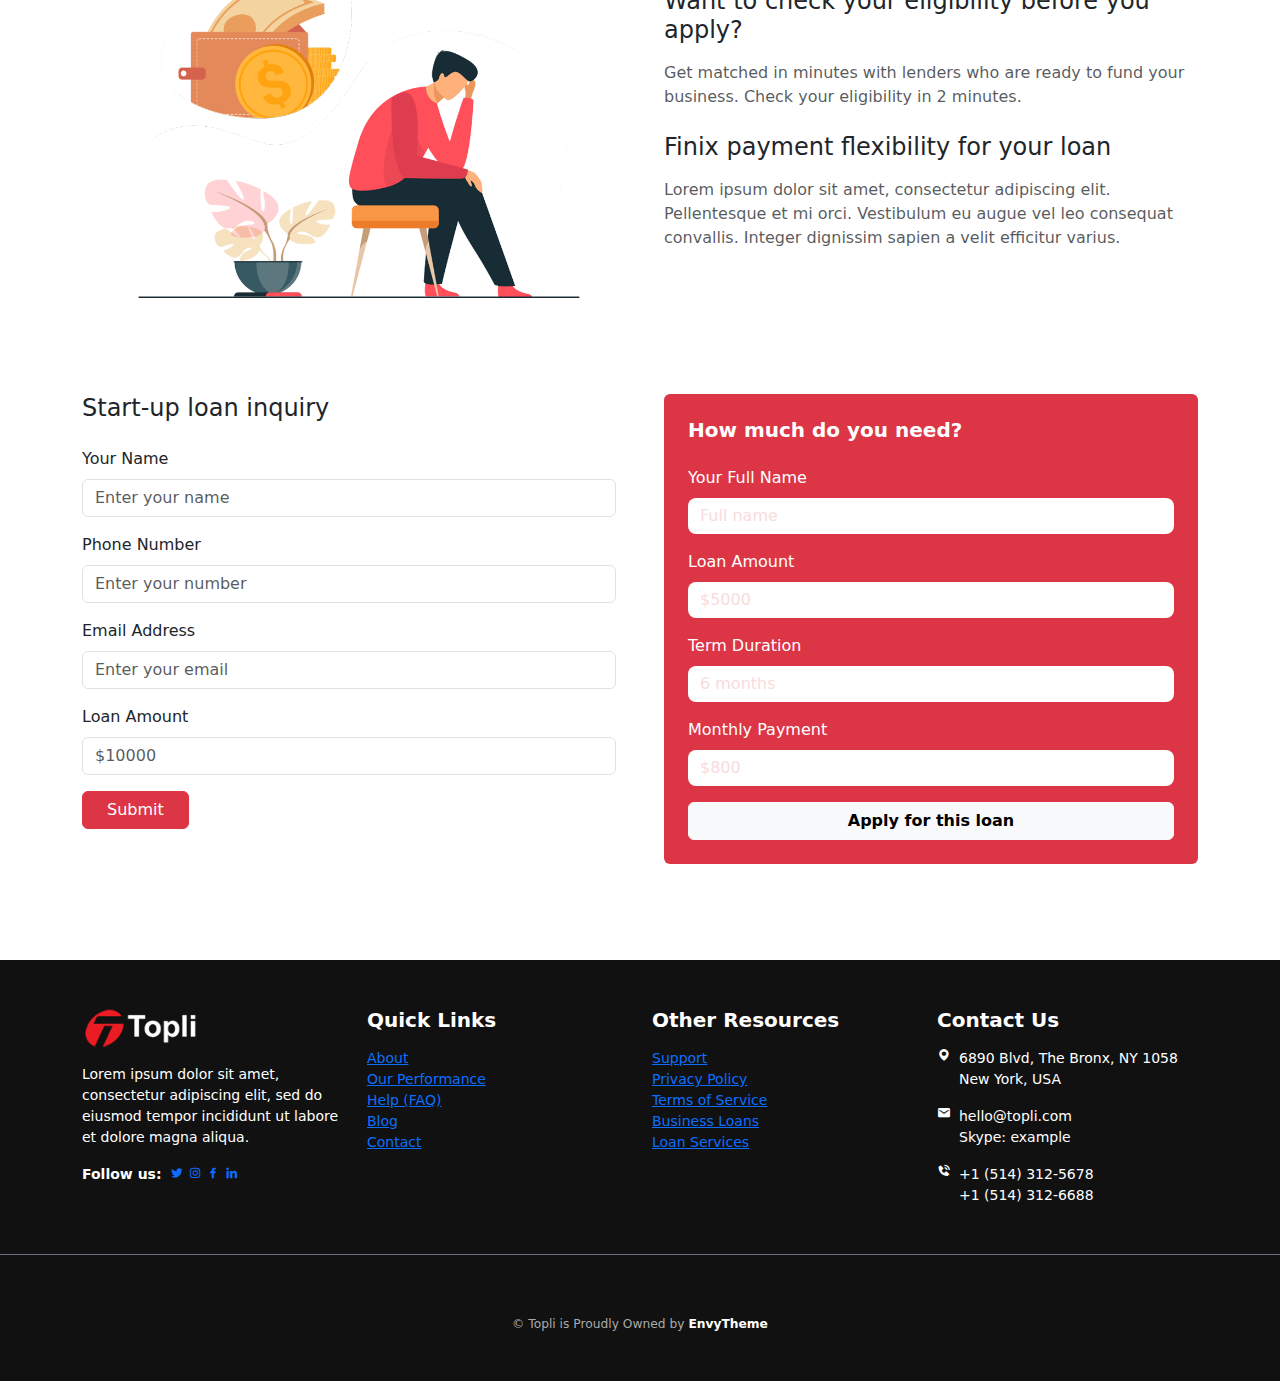
<file: loan.html>
<!DOCTYPE html>
<html lang="en">

<head>
    <meta charset="UTF-8" />
    <title>Topli Basic Static</title>
    <meta name="viewport" content="width=device-width, initial-scale=1" />

    <!-- ================================
         CSS Stylesheets & Libraries
    ==================================== -->
    <link rel="stylesheet" href="css/style.css">
    <link rel="stylesheet" href="css/loan.css">
    <link rel="stylesheet" href="css/responsive.css">

    <!-- Bootstrap CSS -->
    <link href="https://cdn.jsdelivr.net/npm/bootstrap@5.3.2/dist/css/bootstrap.min.css" rel="stylesheet" />

    <!-- Font Awesome CSS -->
    <link rel="stylesheet" href="https://cdnjs.cloudflare.com/ajax/libs/font-awesome/6.4.2/css/all.min.css" />


</head>

<body>

    <!-- ================================
     Navbar Section (Improved Layout)
==================================== -->
    <nav class="navbar navbar-expand-lg bg-white sticky-top shadow-sm">
        <div class="w-100 d-flex py-2 justify-content-between align-items-center px-3">

            <!-- Logo -->
            <div class=" navbar-brand" href="#">
                <img src="assets/img/logo.png" alt="Topli Logo" height="40">
            </div>

            <div class="d-flex justify-content-end align-items-center ">
                <!-- Center Nav Links -->
                <div class=" md-block collapse navbar-collapse " id="topliNavbar">
                    <ul class="navbar-nav gap-3">
                        <li class="nav-item dropdown">
                            <a class="nav-link dropdown-toggle fw-bold text-dark" href="#"
                                data-bs-toggle="dropdown">Home</a>
                            <ul class="dropdown-menu">
                                <li><a class="dropdown-item" href="/index.html">Home One</a></li>
                                <li><a class="dropdown-item" href="/index.html">Home Two</a></li>
                            </ul>
                        </li>
                        <li class="nav-item dropdown">
                            <a class="nav-link dropdown-toggle fw-bold text-dark" href="#"
                                data-bs-toggle="dropdown">Pages</a>
                            <ul class="dropdown-menu">
                                <li><a class="dropdown-item fw-bold text-dark" href="/about.html">About</a></li>
                                <li><a class="dropdown-item fw-bold text-dark" href="/loan.html">Loan</a></li>
                                <li><a class="dropdown-item fw-bold text-dark" href="#">Team</a></li>
                            </ul>
                        </li>

                        <li class="nav-item"><a class="nav-link fw-bold text-dark" href="#">Services</a></li>
                        <li class="nav-item"><a class="nav-link fw-bold text-dark" href="#">Funding</a></li>
                        <li class="nav-item"><a class="nav-link fw-bold text-dark" href="#">Loans</a></li>
                        <li class="nav-item dropdown">
                            <a class="nav-link dropdown-toggle fw-bold text-dark" href="#"
                                data-bs-toggle="dropdown">Blog</a>
                            <ul class="dropdown-menu">
                                <li><a class="dropdown-item fw-bold text-dark" href="#">Blog List</a></li>
                                <li><a class="dropdown-item fw-bold text-dark" href="#">Blog Single</a></li>
                            </ul>
                        </li>
                        <li class="nav-item"><a class="nav-link fw-bold text-dark" href="/contact.html">Contact</a></li>
                    </ul>
                </div>

                <!-- Right Section -->
                <div class=" d-none d-md-flex align-items-center gap-3">

                    <!-- Search Icon -->
                    <button class="btn btn-link ps-1 text-dark">
                        <i class="fas fa-search fs-5"></i>
                    </button>

                    <!-- Call Info -->
                    <div class="d-flex align-items-center border-start px-3 gap-2">
                        <i class="fas fa-phone text-danger"></i>
                        <div class="d-flex flex-column ">
                            <span class="text-muted">Call Now</span>
                            <span class="fw-semibold text-dark">+1 (514) 312-5678</span>
                        </div>
                    </div>

                    <!-- Apply Now Button -->
                </div>
                <a href="#" class="d-none d-md-flex btn-primary fw-semibold">Apply Now</a>
            </div>
        </div>
    </nav>

    <!-- ================================
     🟥 Section: What is a Finix loan?
==================================== -->
    <section class="py-5">
        <div class="container">
            <div class="row align-items-center g-5">

                <!-- Left Image -->
                <div class="col-lg-6 text-center">
                    <img src="assets/img/loan-finix.png" alt="Eligibility" class="img-fluid"
                        style="max-width: 50%; height: auto;">
                </div>

                <!-- Right Content -->
                <div class="col-lg-6">
                    <h4 class="mb-3">What is a finix loan?</h4>
                    <p class="text-muted">Lorem ipsum dolor sit amet, consectetur adipiscing elit. Suspendisse eget
                        ligula mauris. Phasellus id fermentum velit, sit amet consectetur lorem.</p>
                    <ul class="list-unstyled mt-4">
                        <li><i class="fa fa-check text-danger me-2"></i> Flexible & Fast Application</li>
                        <li><i class="fa fa-check text-danger me-2"></i> No hidden fees</li>
                        <li><i class="fa fa-check text-danger me-2"></i> Trusted by 12000+ startups</li>
                    </ul>
                    <a href="#" class="btn btn-danger mt-4">Apply Now</a>
                </div>

            </div>
        </div>
    </section>

    <!-- ================================
     🟦 Section: Benefits Icons Section
==================================== -->
    <section class="py-5 bg-light">
        <div class="container text-center">
            <h4 class="mb-5">The Loans have helped us move our business forward</h4>
            <div class="row justify-content-center">
                <div class="col-6 col-md-3 mb-4">
                    <i class="fa fa-check-circle text-danger fs-2 mb-2"></i>
                    <p class="fw-bold">Easily apply in minutes</p>
                </div>
                <div class="col-6 col-md-3 mb-4">
                    <i class="fa fa-tasks text-danger fs-2 mb-2"></i>
                    <p class="fw-bold">Clear and transparent process</p>
                </div>
                <div class="col-6 col-md-3 mb-4">
                    <i class="fa fa-headset text-danger fs-2 mb-2"></i>
                    <p class="fw-bold">Support from real people</p>
                </div>
            </div>
        </div>
    </section>


    <!-- ================================
     🟩 Section: How do I apply for a loan
==================================== -->
    <section class="loan-section py-5">
        <div class="loan-block-container">
            <div class="row align-items-center g-5">

                <!-- 🔢 Steps Content -->
                <div class="col-lg-6">
                    <span class="loan-subtitle">Funding circles</span>
                    <h2 class="loan-title">You deserve a better business loan</h2>
                    <p class="loan-desc">Lorem ipsum dolor sit amet, consectetur adipiscing elit, sed do eiusmod tempor
                        incididunt ut labore et dolore magna aliqua.</p>

                    <h5 class="mb-4">We usually follow 4 steps to get a better business loan.</h5>

                    <div>
                        <div class="loan-step">
                            <div class="step-number">1</div>
                            <div class="step-content">
                                <h6>Apply in 10 minutes</h6>
                                <p>Lorem ipsum dolor sit amet, consectetur adipiscing elit.</p>
                            </div>
                        </div>

                        <div class="loan-step">
                            <div class="step-number">2</div>
                            <div class="step-content">
                                <h6>Hear from us in 1 hour</h6>
                                <p>Lorem ipsum dolor sit amet, consectetur adipiscing elit.</p>
                            </div>
                        </div>

                        <div class="loan-step">
                            <div class="step-number">3</div>
                            <div class="step-content">
                                <h6>A decision in 24 hours</h6>
                                <p>Lorem ipsum dolor sit amet, consectetur adipiscing elit.</p>
                            </div>
                        </div>

                        <div class="loan-step">
                            <div class="step-number">4</div>
                            <div class="step-content">
                                <h6>Your loan is funded</h6>
                                <p>Lorem ipsum dolor sit amet, consectetur adipiscing elit.</p>
                            </div>
                        </div>
                    </div>

                    <button class="btn-primary mt-4">Apply Now</button>
                </div>

                <!-- 🖼️ Right Side Image -->
                <div class="col-lg-6 text-center">
                    <img src="assets/img/loan2.png" alt="Loan Process" class="img-fluid" style="max-width: 90%;">
                </div>

            </div>
        </div>
    </section>

    <!-- ================================
     🟨 Section: Eligibility Check & Flexibility
==================================== -->
    <section class="py-5">
        <div class="container">
            <div class="row align-items-center g-5">

                <!-- 👨‍💼 left Side Image -->
                <div class="col-lg-6 text-center">
                    <img src="assets/img/check.png" alt="Eligibility" class="img-fluid" style="max-width: 90%;">
                </div>

                <!-- 📦 right Side (Eligibility Text) -->
                <div class="col-lg-6">
                    <h4 class="mb-3">Want to check your eligibility before you apply?</h4>
                    <p class="mb-4 text-muted">Get matched in minutes with lenders who are ready to fund your business.
                        Check your eligibility in 2 minutes.</p>
                    <h4 class="mb-3">Finix payment flexibility for your loan</h4>
                    <p class="text-muted">Lorem ipsum dolor sit amet, consectetur adipiscing elit. Pellentesque et mi
                        orci. Vestibulum eu augue vel leo consequat convallis. Integer dignissim sapien a velit
                        efficitur varius.</p>
                </div>
            </div>
        </div>
    </section>

    <!-- ================================
     🟥 Start-up Loan Inquiry Section
==================================== -->
    <section class="py-5">
        <div class="container">
            <div class="row g-5">

                <!-- 📝 Left Form -->
                <div class="col-lg-6">
                    <h4 class="mb-4">Start-up loan inquiry</h4>
                    <form>
                        <div class="mb-3">
                            <label class="form-label">Your Name</label>
                            <input type="text" class="form-control" placeholder="Enter your name" />
                        </div>
                        <div class="mb-3">
                            <label class="form-label">Phone Number</label>
                            <input type="text" class="form-control" placeholder="Enter your number" />
                        </div>
                        <div class="mb-3">
                            <label class="form-label">Email Address</label>
                            <input type="email" class="form-control" placeholder="Enter your email" />
                        </div>
                        <div class="mb-3">
                            <label class="form-label">Loan Amount</label>
                            <input type="text" class="form-control" placeholder="$10000" />
                        </div>
                        <button type="submit" class="btn btn-danger px-4">Submit</button>
                    </form>
                </div>

                <!-- 📦 Right Form Box -->
                <div class="col-lg-6">
                    <div class="p-4 bg-danger text-white rounded">
                        <h5 class="fw-bold mb-4">How much do you need?</h5>
                        <form>
                            <div class="mb-3">
                                <label class="form-label">Your Full Name</label>
                                <input type="text" class="form-control" placeholder="Full name" />
                            </div>
                            <div class="mb-3">
                                <label class="form-label">Loan Amount</label>
                                <input type="text" class="form-control" placeholder="$5000" />
                            </div>
                            <div class="mb-3">
                                <label class="form-label">Term Duration</label>
                                <input type="text" class="form-control" placeholder="6 months" />
                            </div>
                            <div class="mb-3">
                                <label class="form-label">Monthly Payment</label>
                                <input type="text" class="form-control" placeholder="$800" />
                            </div>
                            <button type="submit" class="btn btn-light w-100 fw-semibold">Apply for this loan</button>
                        </form>
                    </div>
                </div>

            </div>
        </div>
    </section>

    <!-- ================================
         Footer Section
    ==================================== -->

    <!-- Boxicons (Icons) -->
    <link href="https://unpkg.com/boxicons@2.1.4/css/boxicons.min.css" rel="stylesheet" />
    <link href="https://cdn.jsdelivr.net/npm/bootstrap@5.3.2/dist/css/bootstrap.min.css" rel="stylesheet">

    <footer class="footer-custom text-white pt-5 pb-5 mt-5">
        <div class="container">
            <div class="row gy-4">

                <!-- Column 1: Logo & About -->
                <div class="col-lg-3 col-md-6">
                    <img src="assets/img/logo2.png" alt="Topli Logo" class="mb-3" style="width: 120px;">
                    <p class="mb-3">Lorem ipsum dolor sit amet, consectetur adipiscing elit, sed do eiusmod tempor
                        incididunt ut labore et dolore magna aliqua.</p>
                    <div class="d-flex align-items-center mt-3">
                        <strong class="me-2">Follow us:</strong>
                        <div class="social-icons">
                            <a href="#"><i class='bx bxl-twitter'></i></a>
                            <a href="#"><i class='bx bxl-instagram'></i></a>
                            <a href="#"><i class='bx bxl-facebook'></i></a>
                            <a href="#"><i class='bx bxl-linkedin'></i></a>
                        </div>
                    </div>

                </div>

                <!-- Column 2: Quick Links -->
                <div class="col-lg-3 col-md-6">
                    <h5 class="fw-bold mb-3 footer-heading">Quick Links</h5>
                    <ul class="list-unstyled">
                        <li><a href="#" class="footer-link">About</a></li>
                        <li><a href="#" class="footer-link">Our Performance</a></li>
                        <li><a href="#" class="footer-link">Help (FAQ)</a></li>
                        <li><a href="#" class="footer-link">Blog</a></li>
                        <li><a href="#" class="footer-link">Contact</a></li>
                    </ul>
                </div>

                <!-- Column 3: Other Resources -->
                <div class="col-lg-3 col-md-6">
                    <h5 class="fw-bold mb-3 footer-heading">Other Resources</h5>
                    <ul class="list-unstyled">
                        <li><a href="#" class="footer-link">Support</a></li>
                        <li><a href="#" class="footer-link">Privacy Policy</a></li>
                        <li><a href="#" class="footer-link">Terms of Service</a></li>
                        <li><a href="#" class="footer-link">Business Loans</a></li>
                        <li><a href="#" class="footer-link">Loan Services</a></li>
                    </ul>
                </div>

                <!-- Column 4: Contact -->
                <div class="col-lg-3 col-md-6">
                    <h5 class="fw-bold mb-3 footer-heading">Contact Us</h5>
                    <div class="d-flex mb-3">
                        <i class='bx bxs-map me-2 icon-red'></i>
                        <span>6890 Blvd, The Bronx, NY 1058 New York, USA</span>
                    </div>
                    <div class="d-flex mb-3">
                        <i class='bx bxs-envelope me-2 icon-red'></i>
                        <div>
                            <div>hello@topli.com</div>
                            <div>Skype: example</div>
                        </div>
                    </div>
                    <div class="d-flex">
                        <i class='bx bxs-phone-call me-2 icon-red'></i>
                        <div>
                            <div>+1 (514) 312-5678</div>
                            <div>+1 (514) 312-6688</div>
                        </div>
                    </div>
                </div>

            </div>
        </div>

        <!-- Footer Bottom -->
        <div class="text-center mt-5 pt-5 border-top border-secondary   ">
            <p class="mb-0 small">© Topli is Proudly Owned by <a href="https://envytheme.com" target="_blank"
                    class="fw-bold text-white text-decoration-none">EnvyTheme</a></p>
        </div>

        <!-- Back to Top -->
        <div class="position-fixed bottom-0 end-0 m-4 bg-white text-dark rounded-circle d-flex align-items-center justify-content-center"
            style="width: 48px; height: 48px; cursor: pointer; box-shadow: 0 2px 10px rgba(0,0,0,0.3);"
            onclick="window.scrollTo({top: 0, behavior: 'smooth'});">
            <i class='bx bx-chevron-up fs-4'></i>
        </div>
    </footer>

    <!-- ================================
         Scripts
    ==================================== -->
    <script src="js/script.js"></script>
    <script src="https://cdn.jsdelivr.net/npm/bootstrap@5.3.0/dist/js/bootstrap.bundle.min.js"></script>

</body>

</html>
</file>
<file: css/style.css>
/* ========================
   Root Variables & Globals
=========================== */
:root {
    --red: #e33;
    --dark: #222;
    --bg: #f5f4ef;
    --radius: 6px;
    font-family: Roboto, -apple-system, BlinkMacSystemFont, sans-serif;
    font-size: 16px;
}

* {
    box-sizing: border-box;
}


/* ========================
   Body & Base Styles
=========================== */
body {
    background: #fff;
    color: #333;
    line-height: 1.4;
}

a {
    text-decoration: none;
    color: inherit;
}

/* ========================
   Navbar Section
=========================== */
/* Optional: Add spacing between phone and border */
.border-start {
    padding-left: 16px;
}



/* ========================
   Hero Section
=========================== */
/* Optional: Override display heading font size */
.display-5 {
    font-size: 4rem;
}



.btn-primary {
    border: none;
    position: relative;
    display: inline-block;
    text-align: center;
    overflow: hidden;
    z-index: 1;
    background-color: var(--red);
    color: #ffffff;
    transition: 0.5s;
    border-radius: 5px;
    opacity: 1;
    font-weight: 400;
    font-size: 16px;
    padding-left: 50px;
    padding-right: 50px;
    padding-top: 12px;
    padding-bottom: 12px;

}

/* ========================
   Approvals Section (Updated)
=========================== */
.approvals {
    background-color: #f5f4ef;
}

.approval-card i {
    color: var(--red);
    font-size: 24px;
    margin-bottom: 8px;
    display: block;
}


/* ========================
   Section Base
=========================== */
.section {
    padding: 60px 0;
}

.section-title {
    text-align: center;
    margin-bottom: 32px;
}

.section-title span {
    display: block;
    color: var(--red);
    font-weight: 500;
    margin-bottom: 8px;
}

/* ========================
   Features Section 
=========================== */
/* ========================
   Features Section 
=========================== */
.features {
    display: flex;
    flex-wrap: wrap;
    justify-content: center;
    gap: 30px;
}

.feature {
    background-image: url('../assets/img/process-shape.png');
    background-repeat: no-repeat;
    background-size: contain;
    background-position: center center;
    padding: 30px 20px;
    height: 280px;
    width: 280px;
    text-align: center;
    transition: all 0.3s ease;
}

.feature i {
    color: var(--red);
    font-size: 32px;
    margin-bottom: 15px;
    margin-top: 15px;
}

.feature h3 {
    font-size: 24px;
    margin-top: 14px;
    margin-bottom: 10px;
    font-weight: 500;
}

.feature p {
    font-size: 14px;
    color: #666;
}


/* ========================
   About Section
=========================== */
.about {
    display: flex;
    gap: 24px;
    align-items: center;
    margin-top: 20px;
}


.about h3 {
    font-size: 36px;
    font-weight: 400;
    margin-top: 10px;
    margin-bottom: 16px;
}

.about p {
    margin-bottom: 15px;
    line-height: 2;
    color: #606060;
    font-weight: 400;
    font-family: "Roboto", sans-serif;
    font-size: 16px;
}

.about strong {
    font-size: 18px;
    color: #606060;
    font-weight: 400;
}

.about li {
    list-style-type: none;
    color: #606060;
    margin-bottom: 10px;
    position: relative;
}

/* ========================
   Fun Facts
=========================== */
.fun-facts {
    display: flex;
    justify-content: space-between;
    align-items: center;
    text-align: center;
    padding: 40px 0;
}

.fact {
    flex: 1;
    color: #111;
}

.counter {
    font-size: 2.5rem;
    font-weight: 700;
    color: #e53935;
    /* Red color */
}

.divider {
    width: 1px;
    height: 60px;
    background: #ddd;
}


/* ========================
   Tabs Section
=========================== */
.tabs {
    margin-top: 16px;
}

.tabs-nav {
    display: flex;
    gap: 8px;
    flex-wrap: wrap;
    margin-bottom: 12px;
}

.tab-btn {
    padding: 8px 16px;
    border: 1px solid #ccc;
    border-radius: 4px;
    cursor: pointer;
    background: #f9f9f9;
}

.tab-btn.active {
    background: var(--red);
    color: #fff;
    border-color: var(--red);
}

.tab-content {
    border: 1px solid #ccc;
    border-radius: 6px;
    padding: 20px;
    background: #fff;
}

/* ========================
   Solution Section
=========================== */
.solution {
    background: var(--bg);
    padding: 30px;
    border-radius: 8px;
    display: flex;
    flex-wrap: wrap;
    gap: 16px;
    align-items: center;
    margin: 40px 0;
}

.solution h3 {
    margin: 0;
    font-size: 1.3rem;
}

/* ========================
   Value Section
=========================== */
.value {
    display: flex;
    flex-wrap: wrap;
    gap: 24px;
    align-items: center;
    margin-top: 20px;
}

.value img {
    max-width: 100%;
    border-radius: 8px;
}

/* ========================
   Testimonials Section
=========================== */
.testimonials {
    background: #f9f9f9;
    padding: 40px;
    border-radius: 8px;
    margin-top: 20px;
}

.testimonial-list {
    display: flex;
    gap: 16px;
    flex-wrap: wrap;
}

.testimonial {
    flex: 1;
    min-width: 260px;
    background: #fff;
    border: 1px solid #ddd;
    border-radius: 8px;
    padding: 16px;
    display: flex;
    gap: 12px;
}

.testimonial img {
    width: 60px;
    height: 60px;
    border-radius: 50%;
    object-fit: cover;
}

/* ========================
   Loan Steps
=========================== */
.loan-steps {
    display: flex;
    gap: 16px;
    flex-wrap: wrap;
    margin-top: 20px;
}

.step {
    flex: 1;
    min-width: 160px;
    background: #fff;
    border: 1px solid #ddd;
    border-radius: 8px;
    padding: 16px;
}

/* ========================
   Loan Rate Form
=========================== */
.rate-form {
    background: #fff;
    border: 1px solid #ccc;
    border-radius: 8px;
    padding: 20px;
    max-width: 500px;
    margin-top: 0;
}

.rate-form label {
    display: block;
    font-size: 12px;
    margin-bottom: 4px;
    margin-top: 8px;
}

.rate-form input,
.rate-form select {
    width: 100%;
    padding: 8px;
    border: 1px solid #bbb;
    border-radius: 4px;
}

/* ========================
   Blog Section
=========================== */
.blog {
    display: flex;
    gap: 16px;
    flex-wrap: wrap;
}

.blog-card {
    flex: 1;
    min-width: 260px;
    background: #fff;
    border: 1px solid #ddd;
    border-radius: 8px;
    overflow: hidden;
    display: flex;
    flex-direction: column;
}

.blog-card img {
    width: 100%;
    display: block;
}

.blog-content {
    padding: 16px;
    flex: 1;
    display: flex;
    flex-direction: column;
}

.blog-content h3 {
    margin: 8px 0;
    font-size: 1.1rem;
}

/* ========================
   Partners Section
=========================== */
.partner {
    display: flex;
    gap: 16px;
    flex-wrap: wrap;
    justify-content: center;
    margin: 30px 0;
}

.partner img {
    height: 40px;
    object-fit: contain;
    filter: grayscale(50%);
}

/* ========================
   Footer
=========================== */
footer {
    background: #111;
    color: #eee;
    padding: 40px 0;
    font-size: 14px;
    margin-top: 60px;
}

.footer-flex {
    display: flex;
    flex-wrap: wrap;
    gap: 24px;
}

.footer-col {
    flex: 1;
    min-width: 180px;
}

.footer-col h3 {
    margin-top: 0;
    font-size: 16px;
}

.social {
    display: flex;
    gap: 8px;
    list-style: none;
    padding: 0;
    margin: 6px 0;
}

.social li {
    display: inline;
}

.small {
    font-size: 12px;
    color: #aaa;
    margin-top: 12px;
}
</file>
<file: css/responsive.css>
@media (max-width:900px) {
    .hero {
        flex-direction: column;
    }

    .about {
        flex-direction: column;
    }

    .value {
        flex-direction: column;
    }

    .solution {
        flex-direction: column;
    }
}



/* For smaller screens, use full-width without padding */
@media (min-width: 1500px) {
    .navbar,
    .body,
    .container,
    .section,
    .hero,
    .approvals,
    .solution,
    .value,
    .fun-facts,
    .about,
    .testimonials,
    .loan-steps {
        max-width: 100%;
        padding-left: 10%;
        padding-right: 10%;
    }
}


@media (max-width: 900px) {
    .hero {
        flex-direction: column;
        text-align: center;
    }

    .hero-img {
        order: -1;
        margin-bottom: 30px;
    }

    .nav {
        display: block;
        text-align: center;
    }

    .nav-item {
        margin: 8px 0;
    }
}
</file>
<file: css/loan.css>
.red-box {
    background-color: #e53e3e;
    color: white;
    border-radius: 8px;
    padding: 2rem;
}

.loan-step {
    display: flex;
    align-items: flex-start;
    margin-bottom: 1.5rem;
}

.step-number {
    width: 36px;
    height: 36px;
    background: #e53e3e;
    color: white;
    font-weight: bold;
    display: flex;
    align-items: center;
    justify-content: center;
    border-radius: 50%;
    flex-shrink: 0;
}

.loan-rate-form {
    background-color: #e53e3e;
    border-radius: 12px;
    padding: 2rem;
}

.loan-rate-form input,
.loan-rate-form select {
    background: white;
    border: none;
    border-radius: 5px;
}

.loan-rate-form input::placeholder {
    color: #aaa;
}

.loan-section {
    padding: 80px 0;
}

.feature-icon {
    font-size: 24px;
    color: #e53e3e;
}

.form-section {
    background: #f8f9fa;
    padding: 80px 0;
}

/* Red box form (right side) styling */
.bg-danger .form-label {
    color: white;
}

.bg-danger .form-control {
    border: none;
    border-radius: 8px;
}

.bg-danger .form-control::placeholder {
    color: #f8dcdc;
}
</file>
